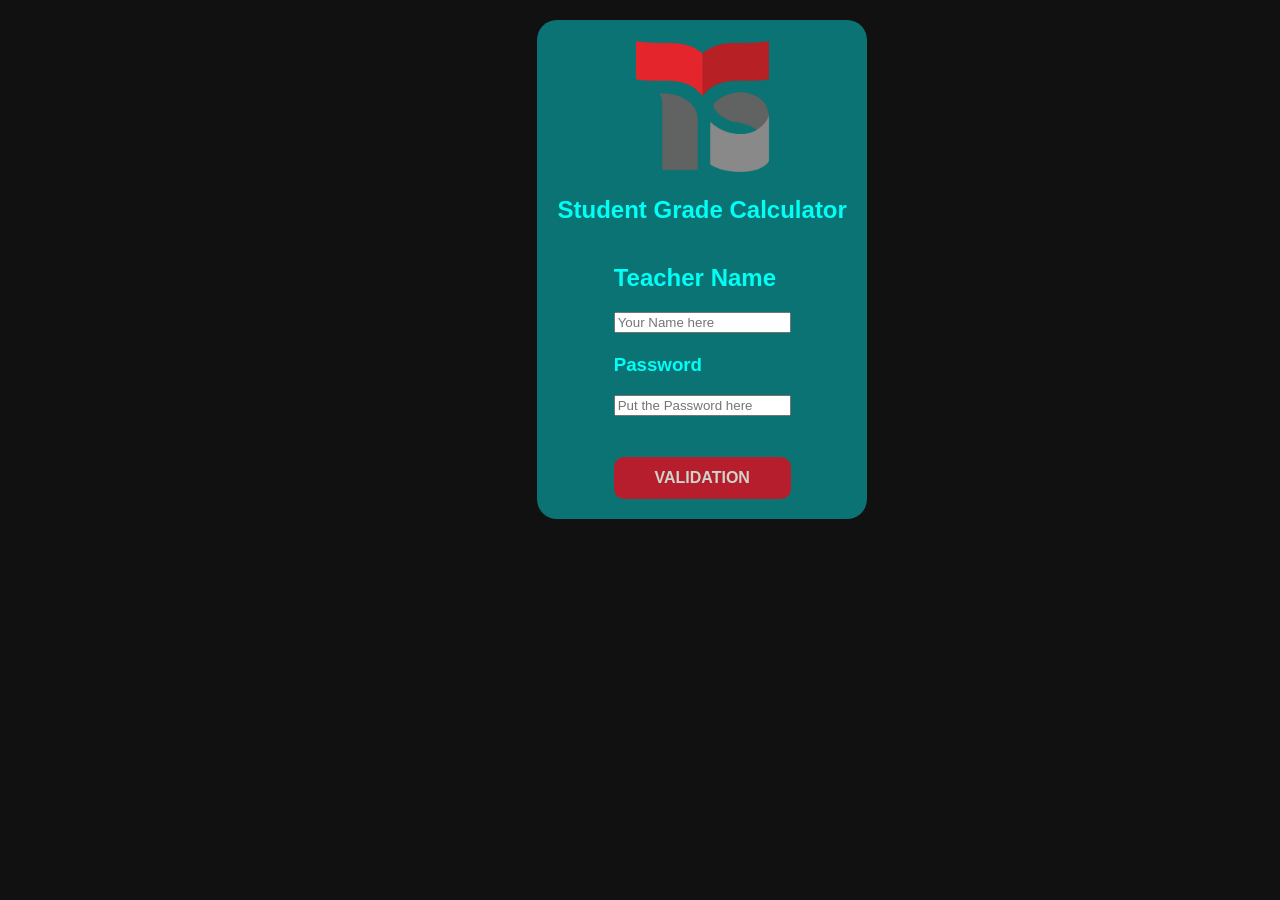
<file: index.html>
<!DOCTYPE html>
<html lang="en">
<head>
    <meta charset="UTF-8">
    <meta name="viewport" content="width=device-width, initial-scale=1.0">
    <title>Document</title>
    <link rel="stylesheet" href="index.css">
</head>
<body>
    <section id="falidation">
        <button id="display"><img src="telkom.png" alt="" class="r"></button>
        <h1>Student Grade Calculator</h1>
        <form id="cek">
            <h2>Teacher Name</h2>
            <input type="text" id="teacher" placeholder="Your Name here">
            <h4 id="errorMsg"></h4>
            <h3>Password</h3>
            <input type="text" id="password" placeholder="Put the Password here">
            <h4 id="errorMsg"></h4>
            <button type="submit" class="submit">VALIDATION</button>
        </form>
    </section>
    <script src="index.js"></script>
</body>
</html>
</file>
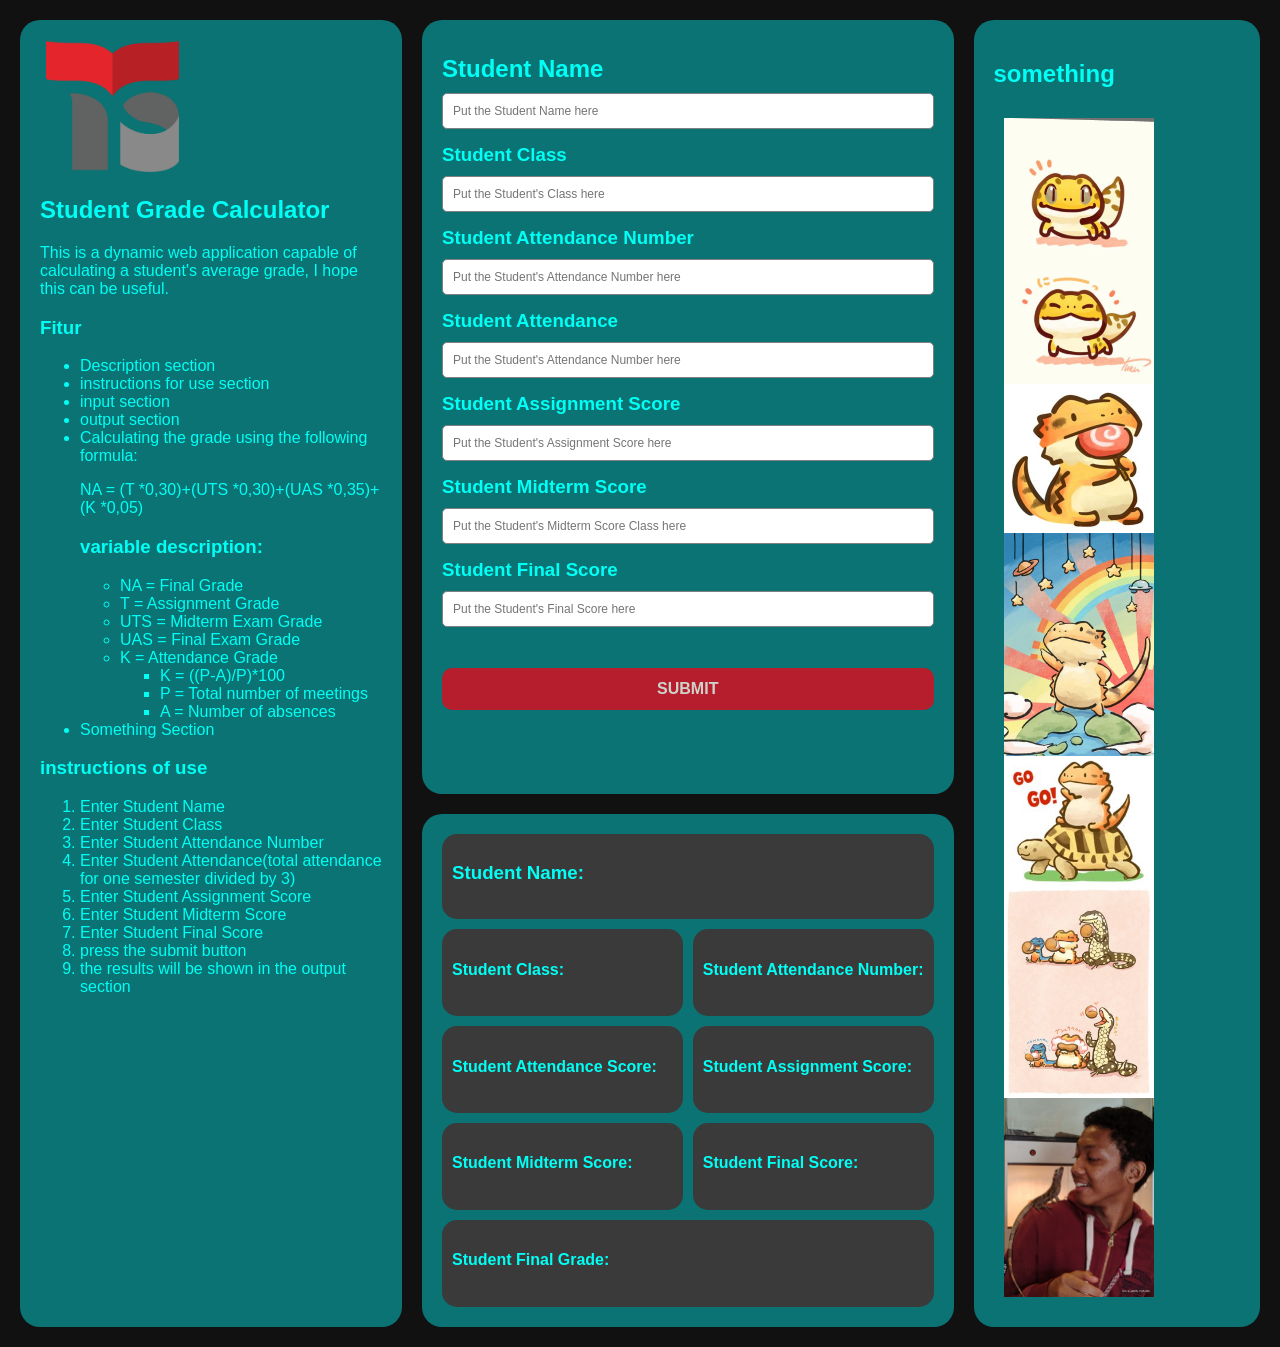
<file: ukk04112026.html>
<!DOCTYPE html>
<html lang="en">
<head>
    <meta charset="UTF-8">
    <meta name="viewport" content="width=device-width, initial-scale=1.0">
    <title>ukk 04 11 2026</title>
    <link rel="stylesheet" href="index.css">
</head>
<body>
    <section id="description">
        <button id="display"><img src="telkom.png" alt="" class="r"></button>
        <h2>Student Grade Calculator</h2>
        <p>This is a dynamic web application capable of calculating a student's average grade, I hope this can be useful.</p>
        <h3>Fitur</h3>
        <ul>
            <li>Description section</li>
            <li>instructions for use section</li>
            <li>input section</li>
            <li>output section</li>
            <li>Calculating the grade using the following formula:</li>
            <p>NA = (T *0,30)+(UTS *0,30)+(UAS *0,35)+(K *0,05)</p>
            <h3>variable description:</h3>
            <ul>
                <li>NA = Final Grade</li>
                <li>T = Assignment Grade</li>
                <li>UTS = Midterm Exam Grade</li>
                <li>UAS = Final Exam Grade</li>
                <li>K = Attendance Grade</li>
                <ul>
                    <li>K = ((P-A)/P)*100</li>
                    <li>P = Total number of meetings</li>
                    <li>A = Number of absences</li>
                </ul>
            </ul>
            <li>Something Section</li>
        </ul>
        <h3>instructions of use</h3>
        <ol>
            <li>Enter Student Name</li>
            <li>Enter Student Class</li>
            <li>Enter Student Attendance Number</li>
            <li>Enter Student Attendance(total attendance for one semester divided by 3)</li>
            <li>Enter Student Assignment Score</li>
            <li>Enter Student Midterm Score</li>
            <li>Enter Student Final Score</li>
            <li>press the submit button</li>
            <li>the results will be shown in the output section</li>
        </ol>
    </section>
    <section id="input">
        <form action="" method="post">
            <h2>Student Name</h2>
            <input type="text" id="name" placeholder="Put the Student Name here">
            <h3>Student Class</h3>
            <input type="text" id="studentClass" placeholder="Put the Student's Class here">
            <h3>Student Attendance Number</h3>
            <input type="number" id="studentAttendanceN" placeholder="Put the Student's Attendance Number here">
            <h3>Student Attendance</h3>
            <input type="number" id="studentAttendanceS" placeholder="Put the Student's Attendance Number here">
            <h3>Student Assignment Score</h3>
            <input type="number" id="assignment" placeholder="Put the Student's Assignment Score here">
            <h3>Student Midterm Score</h3>
            <input type="number" id="midterm" placeholder="Put the Student's Midterm Score Class here">
            <h3>Student Final Score</h3>
            <input type="number" id="final" placeholder="Put the Student's Final Score here">
            <h4 id="errorMsgt"></h4>
            <button type="submit" id="submit" class="submit">SUBMIT</button>
        </form>
    </section>
    <section id="output">
        <div class="aa">
            <h3>Student Name: </h3>
            <h2 id="studentn"></h2>
        </div>
        <div class="bb">
            <h4>Student Class: </h4>
            <h3 id="studentc"></h3>
        </div>
        <div class="cc">
            <h4>Student Attendance Number: </h4>
            <h3 id="studentat"></h3>
        </div>
        <div class="dd">
            <h4>Student Attendance Score: </h4>
            <h3 id="studentatn"></h3>
        </div>
        <div class="ee">
            <h4>Student Assignment Score: </h4>
            <h3 id="studenta"></h3>
        </div>
        <div class="ff">
            <h4>Student Midterm Score: </h4>
            <h3 id="studentm"></h3>
        </div>
        <div class="gg">
            <h4>Student Final Score: </h4>
            <h3 id="studentf"></h3>
        </div>
        <div class="hh">
            <h4>Student Final Grade: </h4>
            <h3 id="studentanswere"></h3>
        </div>
    </section>
    <section id="something">
        <h1>something</h1>
        <div class="ad">
            <img src="geco.png" alt="">
            <img src="lizard.jpg" alt="">
            <img src="c97f101303a9f2a4c5ca4bf48bcc95f1 (1).jpg" alt="">
            <img src="lizard0.jpg" alt="">
            <img src="lizard1.jpg" alt="">
            <img src="WhatsApp Image 2026-11-11 at 3.43.15 AM.jpeg" alt="">
        </div>
    </section>
    <script src="UKK.js"></script>
</body>
</html>
</file>
<file: index.css>
* {
            box-sizing: border-box;
        }
        img{
            width: 150px;
        }
        body {
            font-family: sans-serif;
            display: grid;
            grid-template-columns: 1fr auto 0.75fr;
            grid-template-rows: auto auto auto;
            grid-template-areas:
                "a b d"
                "a b d"
                "a c d";
            gap: 20px;
            color: #00fff5;
            background-color: #111111;
            margin: 20px;
        }
        #falidation{
            display: flex;
            flex-direction: column;
            align-items: center;
            grid-area: b;
        }
        body.light-mode{
            background-color: #f7f4e9;
            color: #ffbb0c;
        }
        section {
            background-color: #0b7373;
            border-radius: 20px;
            padding: 20px;
            min-width: 0;
        }
        .r{
            width: 100pt;
        }
        body.light-mode section{
            background-color: #2f4371;
        }
        #description {
            grid-area: a;
        }
        #input {
            grid-area: b;
        }
        #output {
            grid-area: c;
            display: grid;
            grid-template-columns: 1fr 1fr;
            grid-template-areas:
                "aa aa"
                "bb cc"
                "dd ee"
                "ff gg"
                "hh hh";
            gap: 10px;
        }
        #something {
            grid-area: d;
        }
        #input input {
            width: 100%;
            padding: 10px;
            font-size: 12px;
            border: 1px solid gray;
            border-radius: 5px;
            margin-top: 5px;
        }
        #input h3, #input h2 {
            margin-top: 15px;
            margin-bottom: 5px;
        }
        button{
            background-color: #0b7373;
            color: #00fff5;
            border: none;
        }
        body.light-mode button{
            background-color: #2f4371;
            color: #ffbb0c;
        }
        .submit {
            width: 100%;
            padding: 12px;
            margin-top: 20px;
            background-color: #B61e2d;
            color: #ced4ca;
            border: none;
            border-radius: 10px;
            font-size: 16px;
            font-weight: bold;
            cursor: pointer;
        }
        .submit:hover {
            background-color: #16476a;
        }
        .ad{
            display: flex;
            flex-wrap: wrap;
            background-color: #0b7373;
        }
        body.light-mode .ad{
            background-color: #2f4371;
        }
        .aa{
            grid-area: aa;
        }
        .bb{
            grid-area: bb;
        }
        .cc{
            grid-area: cc;
        }
        .dd{
            grid-area: dd;
        }
        .ee{
            grid-area: ee;
        }
        .ff{
            grid-area: ff;
        }
        .gg{
            grid-area: gg;
        }
        .hh{
            grid-area: hh;
        }
        div{
            display: flex;
            background-color: #3a3a3a;
            padding: 10px;
            border-radius: 15px;
        }
        @media (max-width: 1024px) {
            body {
                grid-template-columns: 1fr 1fr;
                grid-template-rows: auto auto;
                grid-template-areas:
                    "a b"
                    "c d";
            }
        }
        @media (max-width: 768px) {
            body {
                grid-template-columns: 1fr;
                grid-template-rows: auto;
                grid-template-areas:
                    "a"
                    "b"
                    "c"
                    "d";
            }
        }
</file>
